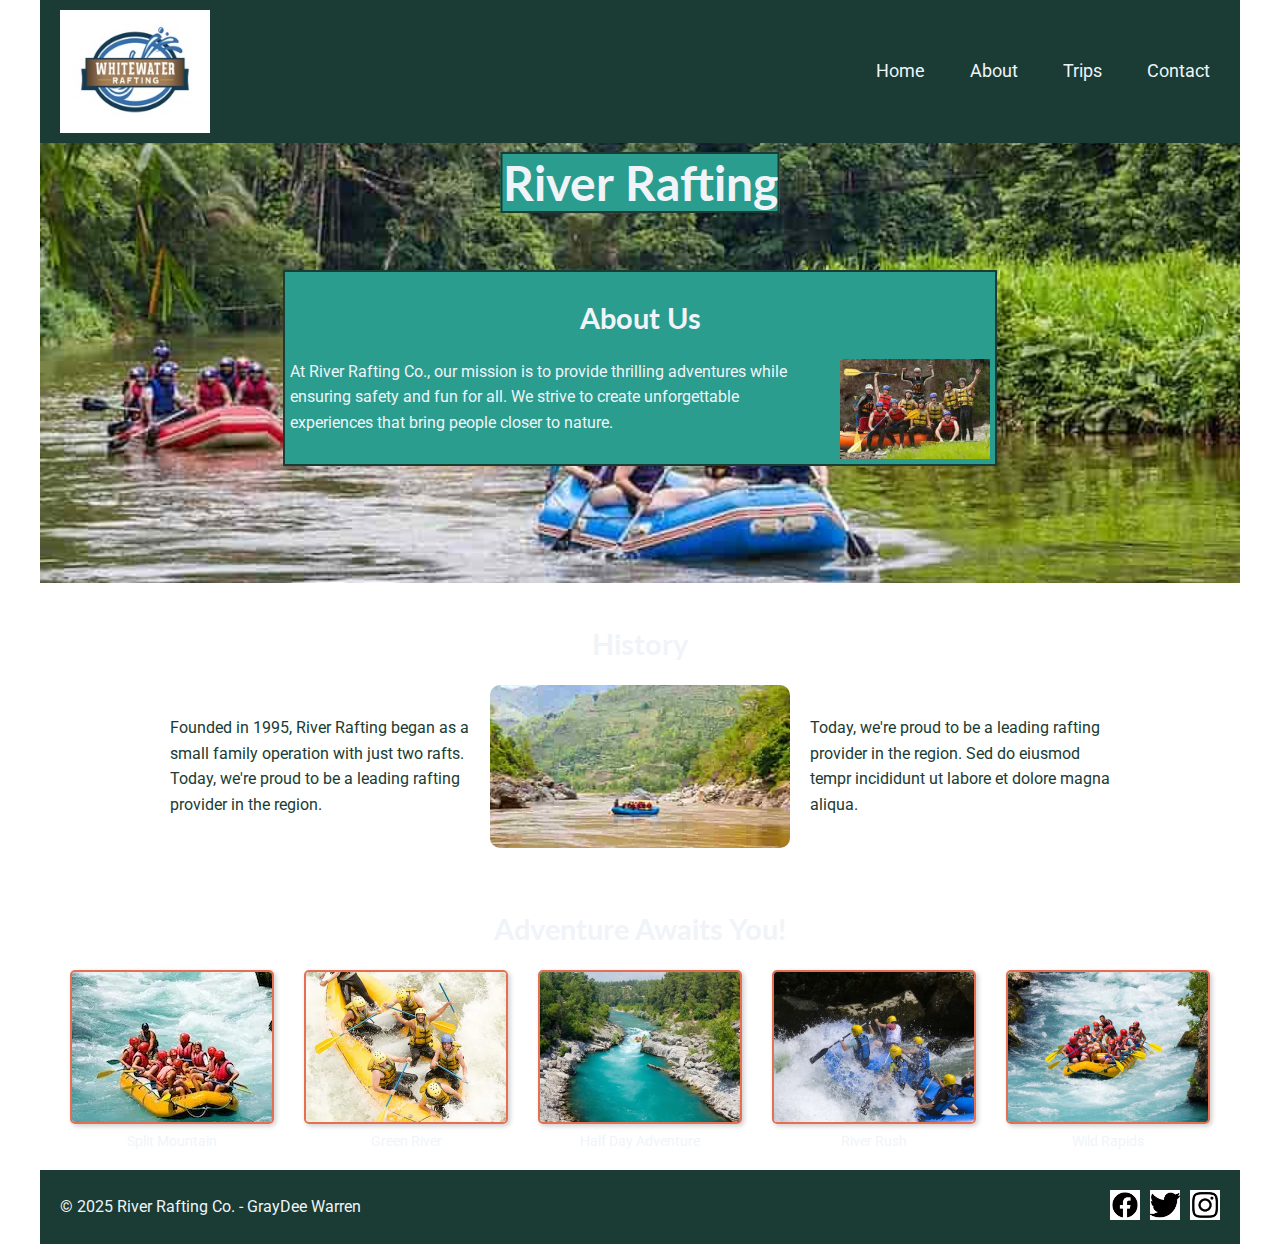
<file: wwr/about.html>
<!DOCTYPE html>
<html lang="en-US">
<head>
  <meta charset="utf-8">
  <meta name="viewport" content="width=device-width,initial-scale=1.0">
  <title>About Us | River Rafting</title>
  <meta name="description" content="GrayDee Warren's River Rafting about page. ">

  <meta name="author" content="GrayDee Warren">
  <link rel="stylesheet" href="styles/rafting.css">

  <link rel="preconnect" href="https://fonts.googleapis.com">
  <link rel="preconnect" href="https://fonts.gstatic.com" crossorigin>
  <link href="https://fonts.googleapis.com/css2?family=Lato:wght@400;700&family=Roboto:wght@400;700&display=swap" rel="stylesheet">
</head>

<body>
    <header class="header-grid">
        <img src="./images/rafting-logo.jpg" alt="White Water Rafting Logo">
        <nav class="nav-flex">
            <a href="index.html">Home</a>
            <a href="about.html">About</a>
            <a href="trips.html">Trips</a>
            <a href="contact.html">Contact</a>
        </nav>
    </header>

    <main>
        <div class="hero">
            <img src="./images/background.jpg" alt="White Water Rafting Trip" class="hero-image">
            <h1>River Rafting</h1>
        </div>
        
        <article class="article-content">
            <h2>About Us</h2>
            <img src="./images/happy-client.jpg" alt="Happy Client" class="client-image">
            <p>
                At River Rafting Co., our mission is to provide thrilling adventures 
                while ensuring safety and fun for all. We strive to create unforgettable 
                experiences that bring people closer to nature. 
            </p>
        </article>

        <section class="history">
            <h2>History</h2>
            <div class="history-content">
            <p>
                Founded in 1995, River Rafting began as a small family operation 
                with just two rafts. Today, 
                we're proud to be a leading rafting provider in the region.
            </p>
            <img src="images/history.jpg" alt="Rafting down a brown river">
            <p>
                Today, we're proud to be a leading rafting provider in the region. 
                Sed do eiusmod tempr incididunt ut labore et dolore magna aliqua.
            </p>
            </div>
        </section>

        <section class="adventures">
            <h2>Adventure Awaits You!</h2>
            <div class="adventure-gallery">
                <figure>
                    <img src="images/rafting1.jpg" alt="Rafting Scene 1">
                    <figcaption>Split Mountain</figcaption>
                </figure>
                <figure>
                    <img src="images/rafting2.webp" alt="Rafting Scene 2">
                    <figcaption>Green River</figcaption>
                </figure>
                <figure>
                    <img src="images/rafting3.webp" alt="Rafting Scene 3">
                    <figcaption>Half Day Adventure</figcaption>
                </figure>
                <figure>
                    <img src="images/rafting4.webp" alt="Rafting Scene 4">
                    <figcaption>River Rush</figcaption>
                </figure>
                <figure>
                    <img src="images/rafting5.jpg" alt="Rafting Scene 5">
                    <figcaption>Wild Rapids</figcaption>
                </figure>
            </div>
        </section>
    </main>


    <footer class="footer-flex">
        <p>&copy; 2025 River Rafting Co. - GrayDee Warren</p>
        <div class="social-links">
            <a href="https://facebook.com"><img src="images/facebook.png" alt="Facebook"></a>
            <a href="https://twitter.com"><img src="images/twitter.png" alt="Twitter"></a>
            <a href="https://instagram.com"><img src="images/instagram.png" alt="Instagram"></a>
        </div>
    </footer>
</body>
</html>
</file>
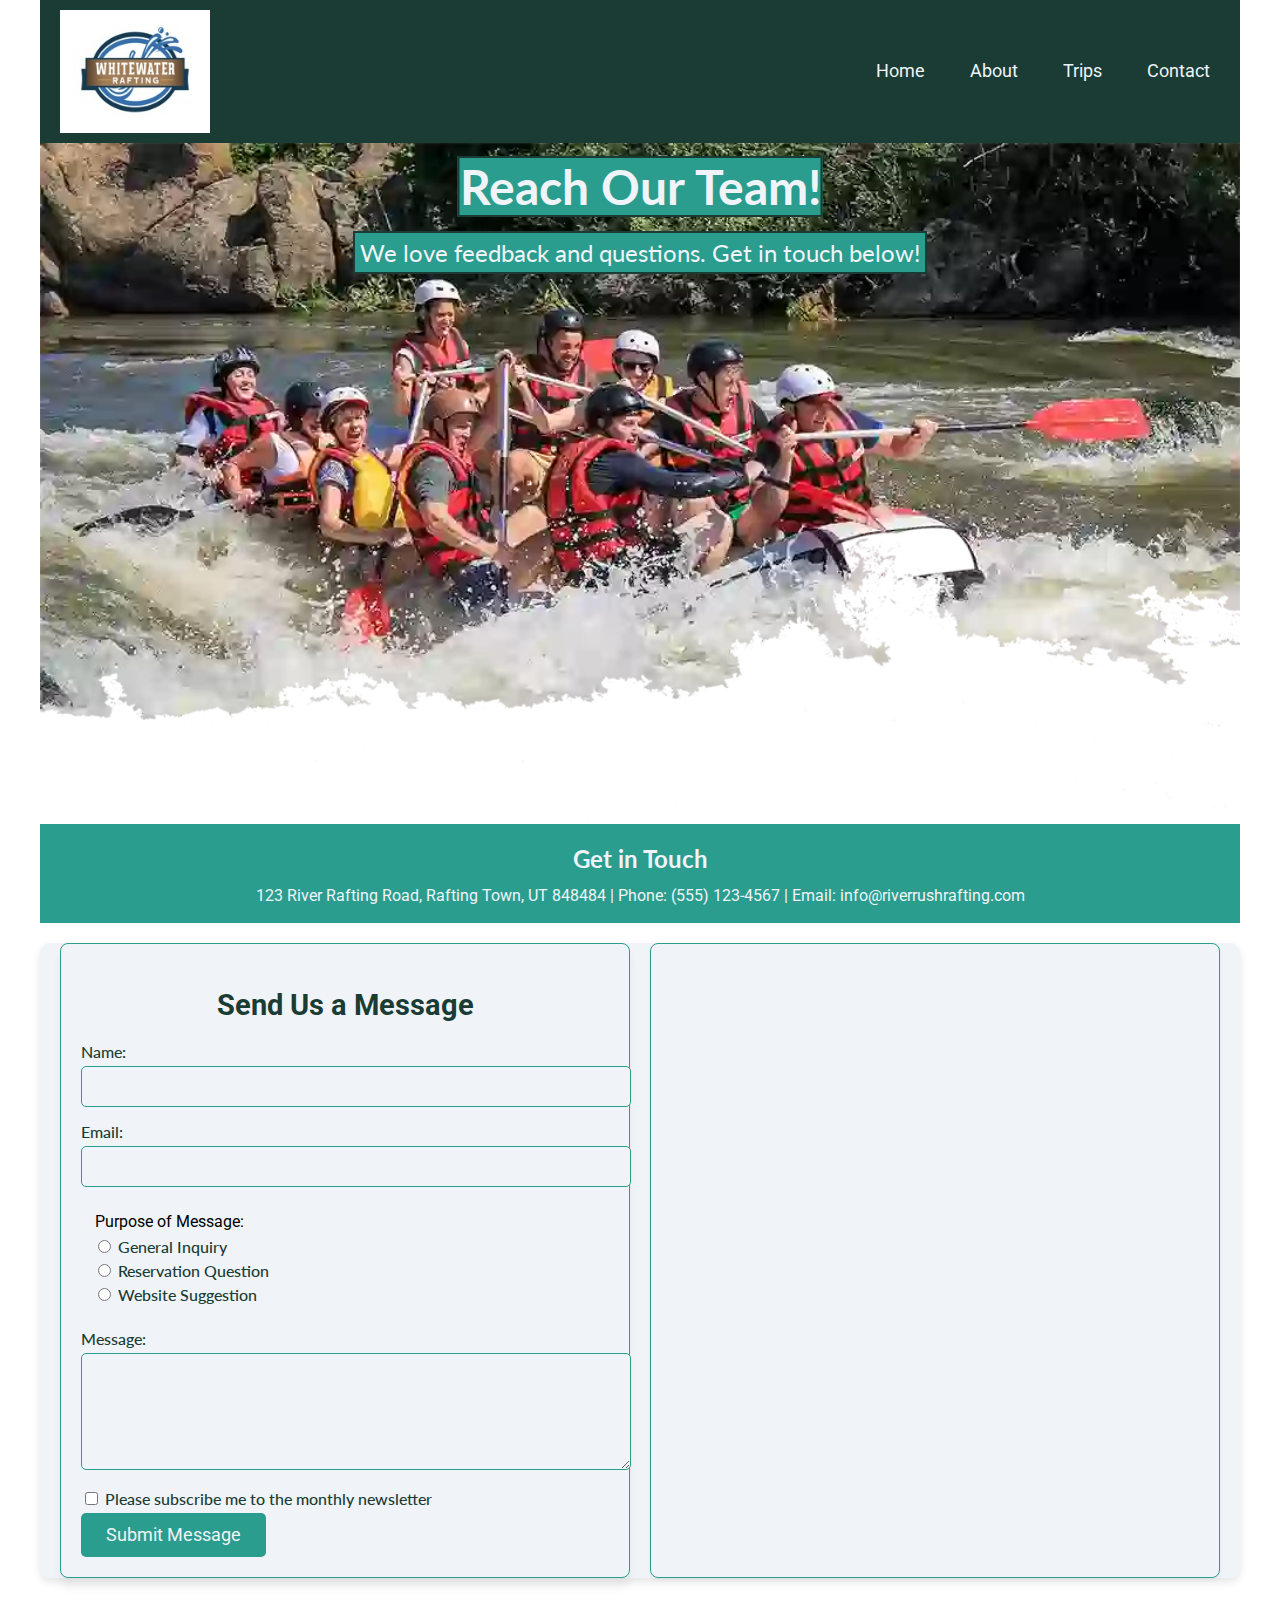
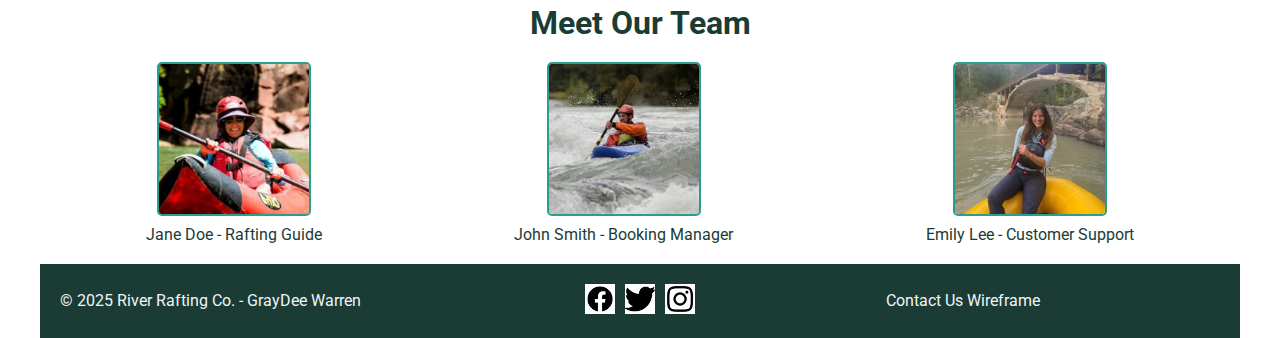
<file: wwr/contact.html>
<!DOCTYPE html>
<html lang="en-US">
<head>
  <meta charset="utf-8">
  <meta name="viewport" content="width=device-width,initial-scale=1.0">
  <title>Contact Us | River Rafting</title>
  <meta name="description" content="Get in touch with River Rafting for bookings, inquiries, or suggestions. Find our address, phone, email, and more. ">

  <meta name="author" content="GrayDee Warren">
  <link rel="stylesheet" href="styles/rafting.css">

  <link rel="preconnect" href="https://fonts.googleapis.com">
  <link rel="preconnect" href="https://fonts.gstatic.com" crossorigin>
  <link href="https://fonts.googleapis.com/css2?family=Lato:wght@400;700&family=Roboto:wght@400;700&display=swap" rel="stylesheet">

</head>
    
    <body>
        <header class="header-grid">
            <img src="./images/rafting-logo.jpg" alt="White Water Rafting Logo">
            <nav class="nav-flex">
                <a href="index.html">Home</a>
                <a href="about.html">About</a>
                <a href="trips.html">Trips</a>
                <a href="contact.html">Contact</a>
            </nav>
        </header>
    
        <main>
            <div class="contact-hero">
                <img src="./images/contact-hero.webp" alt="River Rush Team Rafting" class="hero-image">
                <h1>Reach Our Team!</h1>
                <h2>We love feedback and questions. Get in touch below! </h2>
            </div>
    
            <section class="company-info">
                <h2>Get in Touch</h2>
                <p>123 River Rafting Road, Rafting Town, UT 848484 | Phone: (555) 123-4567 | Email: info@riverrushrafting.com</p>
            </section>
            
            <section class="contact-layout">
                <div class="contact-form">
                    <h2>Send Us a Message</h2>
                    <form action="/submit" method="post">
                    <label id="name-label" for="name">Name:</label>
                    <input type="text" id="name" name="name" required>
                    <label id="email-label" for="email">Email:</label>
                    <input type="email" id="email" name="email" required>
                    <fieldset id="purpose-fieldset">
                        <legend>Purpose of Message:</legend>
                        <label><input type="radio" name="purpose" value="inquiry" required> General Inquiry</label>
                        <label><input type="radio" name="purpose" value="reservation"> Reservation Question</label>
                        <label><input type="radio" name="purpose" value="suggestion"> Website Suggestion</label>
                    </fieldset>
                    <label for="message">Message:</label>
                    <textarea id="message" name="message" rows="5" required></textarea>
                    <label><input type="checkbox" name="newsletter"> Please subscribe me to the monthly newsletter</label>
                    <button type="submit">Submit Message</button>
                  </form>
                </div>
            
                <div class="map">
                    <iframe src="https://www.google.com/maps/embed?pb=..." width="300" height="400" allowfullscreen="" loading="lazy"></iframe>
                </div>
            </section>

            <section class="employee-profiles">
                <h2>Meet Our Team</h2>
                <div class="profile-gallery">
                  <figure>
                    <img src="./images/Employee.jpg" alt="Jane Doe">
                    <figcaption>Jane Doe - Rafting Guide</figcaption>
                  </figure>
                  <figure>
                    <img src="./images/Employee2.jpg" alt="John Smith">
                    <figcaption>John Smith - Booking Manager</figcaption>
                  </figure>
                  <figure>
                    <img src="./images/Employee3.jpg" alt="Emily Lee">
                    <figcaption>Emily Lee - Customer Support</figcaption>
                  </figure>
                </div>
            </section>
        </main>
          
        <footer class="footer-flex">
              <p>© 2025 River Rafting Co. - GrayDee Warren</p>
              <div class="social-links">
                <a href="https://facebook.com"><img src="images/facebook.png" alt="Facebook"></a>
                <a href="https://twitter.com"><img src="images/twitter.png" alt="Twitter"></a>
                <a href="https://instagram.com"><img src="images/instagram.png" alt="Instagram"></a>
              </div>
              <p><a href="https://app.moqups.com/Go7722RDjstcuTNpGN3vl7vfRyUl7U7z/edit/page/ad64222d5">Contact Us Wireframe</a></p>
        </footer>
    </body>
</html>
</file>
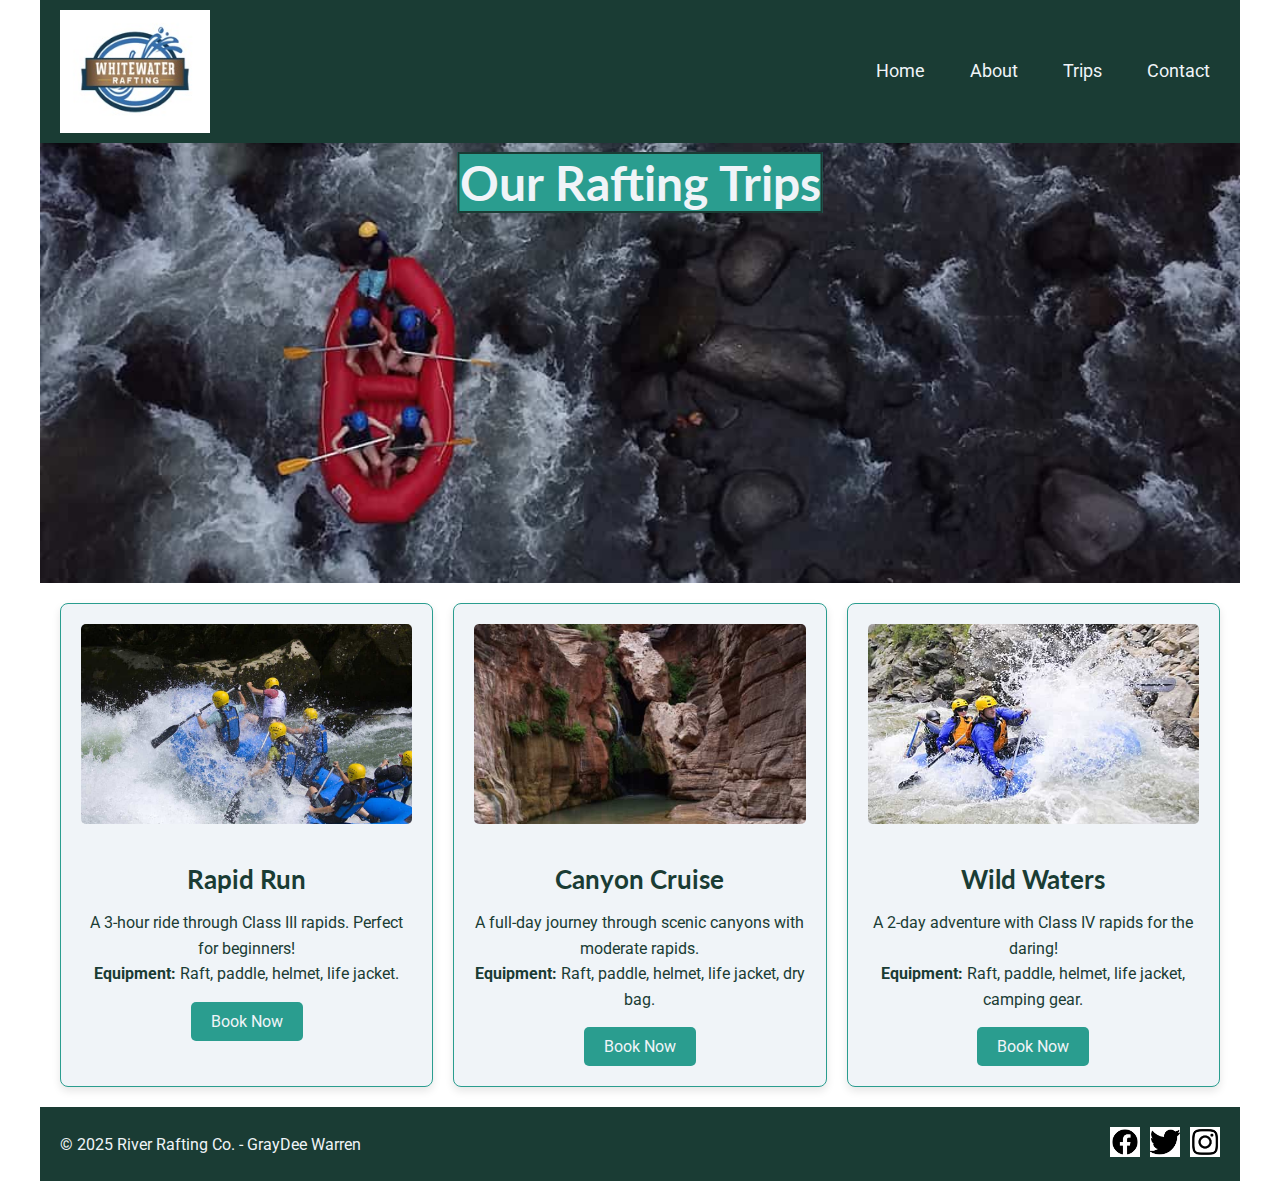
<file: wwr/trips.html>
<!DOCTYPE html>
<html lang="en-US">
<head>
  <meta charset="utf-8">
  <meta name="viewport" content="width=device-width,initial-scale=1.0">
  <title>Trips| River Rafting</title>
  <meta name="description" content="Discover thrilling rafting trips with River Rafting. View details and book today!">

  <meta name="author" content="GrayDee Warren">
  <link rel="stylesheet" href="styles/rafting.css">

  <link rel="preconnect" href="https://fonts.googleapis.com">
  <link rel="preconnect" href="https://fonts.gstatic.com" crossorigin>
  <link href="https://fonts.googleapis.com/css2?family=Lato:wght@400;700&family=Roboto:wght@400;700&display=swap" rel="stylesheet">

</head>

<body>

  <header class="header-grid">
    <img src="images/rafting-logo.jpg" alt="River Rush Rafting Logo">
    <nav class="nav-flex">
      <a href="index.html">Home</a>
      <a href="about.html">About</a>
      <a href="trips.html">Trips</a>
      <a href="contact.html">Contact</a>
    </nav>
  </header>

  <main>
    <div class="hero">
      <img src="images/trips-hero.jpg" alt="Rafting Trips">
      <h1>Our Rafting Trips</h1>
    </div>

    <section class="trips-grid">
      <div class="trip">
        <img src="images/trip1.jpg" alt="Rapid Run">
        <h2>Rapid Run</h2>
        <p>A 3-hour ride through Class III rapids. Perfect for beginners!<br><strong>Equipment:</strong> Raft, paddle, helmet, life jacket.</p>
        <a href="contact.html" class="trip-button">Book Now</a>
      </div>
      <div class="trip">
        <img src="images/trip2.jpg" alt="Canyon Cruise">
        <h2>Canyon Cruise</h2>
        <p>A full-day journey through scenic canyons with moderate rapids.<br><strong>Equipment:</strong> Raft, paddle, helmet, life jacket, dry bag.</p>
        <a href="contact.html" class="trip-button">Book Now</a>
      </div>
      <div class="trip">
        <img src="images/trip3.jpg" alt="Wild Waters">
        <h2>Wild Waters</h2>
        <p>A 2-day adventure with Class IV rapids for the daring!<br><strong>Equipment:</strong> Raft, paddle, helmet, life jacket, camping gear.</p>
        <a href="contact.html" class="trip-button">Book Now</a>
      </div>
    </section>

  </main>

  <footer class="footer-flex">
    <p>© 2025 River Rafting Co. - GrayDee Warren</p>
    <div class="social-links">
      <a href="https://facebook.com"><img src="images/facebook.png" alt="Facebook"></a>
      <a href="https://twitter.com"><img src="images/twitter.png" alt="Twitter"></a>
      <a href="https://instagram.com"><img src="images/instagram.png" alt="Instagram"></a>
    </div>
  </footer>
</body>
</html>
</file>
<file: wwr/styles/rafting.css>
:root {
    --primary-color: #f0f4f8;    
    --secondary-color: #1a3c34;  
    --accent1-color: #2a9d8f;    
    --accent2-color: #e76f51;    
  
    
    --heading-font: 'Lato', sans-serif;
    --text-font: 'Roboto', sans-serif;
}
  
.lato-thin {
    font-family: "Lato", sans-serif;
    font-weight: 100;
    font-style: normal;
}
  
.lato-regular {
    font-family: "Lato", sans-serif;
    font-weight: 400;
    font-style: normal;
}
  
.roboto-regular {
    font-family: "Roboto", sans-serif;
    font-weight: 400;
    font-style: normal;
    font-variation-settings: "wdth" 100;
}
  
body {
    max-width: 1200px;
    margin: 0 auto;
    font-family: var(--text-font);
}
  
  /* HEADER GRID */
.header-grid {
    display: grid;
    grid-template-columns: auto 1fr;
    align-items: center;
    justify-content: space-between;
    padding: 10px 20px;
    background-color: var(--secondary-color);
}
  
.header-grid img {
    width: 150px;
    height: auto;
}
  
  /* NAV FLEX */
.nav-flex {
    display: flex;
    justify-content: end;
    gap: 25px;
}
  
.nav-flex a {
    color: var(--primary-color);
    text-decoration: none;
    font-size: 1.1em;
    padding: 5px 10px;
}
  
.nav-flex a:hover {
    color: var(--accent1-color);
}
  
  /* HEADINGS */
h1, h2 {
    font-family: var(--heading-font);
    color: var(--primary-color);
}
  
h1 {
    font-size: 3.5em;
    position: absolute;
    left: 50%;
    transform: translateX(-50%);
    color: var(--primary-color);
    text-align: center;
    border: 2px solid var(--secondary-color);
}
  
h2 {
    font-size: 1.8em;
    text-align: center;
}
  
 
p {
    color: var(--primary-color);
    font-size: 1em;
    line-height: 1.6;
}
  
  /* HERO CONTAINER */
.hero {
    position: relative;
    height: 440px;
    width: 100%;
}
  
.hero h1 {
    position: absolute;
    top: 2%;
    left: 50%;
    transform: translateX(-50%);
    color: var(--primary-color);
    font-size: 3em;
    margin: 0;
    background-color: var(--accent1-color);
}
  
.hero img {
    width: 100%;
    height: 100%;
    object-fit: cover;
    display: block;
    position: absolute;
    top: 0;
    left: 0;
    z-index: -1;
}
  
  /* ARTICLE SECTION */
article {
    position: absolute;
    top: 30%;
    left: 50%;
    transform: translateX(-50%);
    border: 2px solid var(--secondary-color);
    background-color: var(--accent1-color);
    padding: 5px;
    width: 700px;
}
  
article img {
    float: right;
    max-width: 150px;
    margin-left: 20px;
}
  
  /* HISTORY SECTION */
.history {
    padding: 20px;
}
  
.history-content {
    display: flex;
    align-items: center;
    gap: 20px;
    justify-content: center;
}
  
.history-content p {
    flex: 1;
    color: var(--secondary-color);
    max-width: 300px;
}
  
.history-content img {
    width: 300px;
    height: auto;
    border-radius: 10px;
}
  
  /* ADVENTURE SECTION */
.adventures {
    padding: 20px;
}
  
.adventure-gallery {
    display: flex;
    justify-content: space-around;
    gap: 10px;
    flex-wrap: wrap;
}
  
.adventure-gallery figure {
    margin: 0;
    text-align: center;
}
  
.adventure-gallery img {
    width: 200px;
    height: 150px;
    object-fit: cover;
    border: 2px solid var(--accent2-color);
    border-radius: 5px;
    box-shadow: 2px 2px 5px rgba(0, 0, 0, 0.2);
}
  
.adventure-gallery figcaption {
    font-size: 0.9em;
    color: var(--primary-color);
    margin-top: 5px;
}
  
  /* FOOTER */
.footer-flex {
    display: flex;
    justify-content: space-between;
    align-items: center;
    padding: 20px;
    background-color: var(--secondary-color);
    gap: 10px;
}
  
 
.footer-flex p:first-child {
    margin: 0;
    font-size: 1em;
    flex: 1 1 30%;
    text-align: left;
}
  
 
.social-links {
    display: flex;
    gap: 10px;
    flex: 0;
}
  
 
.footer-flex p:last-child {
    margin: 0;
    font-size: 1em;
    flex: 1 1 30%;
    text-align: center;
}
  
.social-links img {
    width: 30px;
    height: auto;
}
  
.footer-flex a {
    color: var(--primary-color);
    text-decoration: none;
}
  
.footer-flex a:hover {
    color: var(--accent2-color);
}
  
  /* ------------------- */
  /* CONTACT US SECTION */
  /* ------------------- */
  
  /* HERO CONTAINER */
.contact-hero {
    position: relative;
    text-align: center;
}
  
.contact-hero h1 {
    position: absolute;
    top: 2%;
    left: 50%;
    transform: translateX(-50%);
    color: var(--primary-color);
    font-size: 3em;
    margin: 0;
    background-color: var(--accent1-color);
}
  
.contact-hero h2 {
    position: absolute;
    top: 10%;
    left: 50%;
    transform: translateX(-50%);
    color: var(--primary-color);
    font-size: 1.5em;
    font-weight: 400;
    margin: 20px 0 0 0;
    border: 2px solid var(--secondary-color);
    padding: 5px;
    background-color: var(--accent1-color);
}
  
.contact-hero .hero-image {
    width: 100%;
    height: auto;
    display: block;
}
  
  /* Company Info */
.company-info {
    width: 100%;
    padding: 10px 0;
    background-color: var(--accent1-color);
    text-align: center;
}
  
.company-info h2 {
    font-size: 1.5em;
    margin: 10px 0;
    color: var(--primary-color);
}
  
.company-info p {
    margin: 5px 0;
    font-size: 1em;
    color: var(--primary-color);
}
  
  /* Contact Form */
.contact-layout {
    display: flex;
    flex-direction: row;
    flex-wrap: nowrap;
    justify-content: space-between;
    align-items: stretch;
    max-width: 1200px;
    margin: 20px auto;
    padding: 0 20px;
    gap: 20px;
    background-color: var(--primary-color);
    border-radius: 10px;
    box-shadow: 0 4px 8px rgba(0, 0, 0, 0.1);
}
  
.contact-form {
    flex: 1;
    min-width: 0;
    max-width: 50%;
    padding: 20px;
    background-color: var(--primary-color);
    border: 1px solid var(--accent1-color);
    border-radius: 8px;
    box-shadow: 0 10px 10px rgba(0, 0, 0, 0.05);
    display: flex;
    flex-direction: column;
}
  
.contact-form h2 {
    color: var(--secondary-color);
    font-size: 1.8em;
    margin-bottom: 20px;
    font-family: 'Roboto', sans-serif;
}
  
.contact-form label {
    font-family: 'Lato', sans-serif;
    color: var(--secondary-color);
    font-weight: 500;
    margin-bottom: 5px;
    display: block;
}
  
.contact-form input[type="text"],
.contact-form input[type="email"],
.contact-form textarea {
    width: 100%;
    padding: 10px;
    margin-bottom: 15px;
    border: 1px solid var(--accent1-color);
    border-radius: 5px;
    font-family: 'Lato', sans-serif;
    font-size: 1em;
    background-color: var(--primary-color);
    transition: border-color 0.3s ease;
}
  
.contact-form input[type="text"]:focus,
.contact-form input[type="email"]:focus,
.contact-form textarea:focus {
    border-color: var(--accent2-color);
    outline: none;
}
  
.contact-form fieldset {
    border: none;
    margin: 10px 0;
}
  
.contact-form fieldset label {
    margin-right: 15px;
    color: var(--secondary-color);
}
  
.contact-form button {
    background-color: var(--accent1-color);
    color: var(--primary-color);
    padding: 12px 25px;
    border: none;
    border-radius: 5px;
    font-family: 'Roboto', sans-serif;
    font-size: 1.1em;
    cursor: pointer;
    transition: background-color 0.3s ease;
    margin-top: auto;
}
  
.contact-form button:hover {
    background-color: var(--accent2-color);
}
  
.map {
    flex: 1;
    min-width: 0;
    max-width: 50%;
    padding: 20px;
    background-color: var(--primary-color);
    border: 1px solid var(--accent1-color);
    border-radius: 8px;
    box-shadow: 0 2px 4px rgba(0, 0, 0, 0.05);
    display: flex;
    flex-direction: column;
}
  
.map iframe {
    border: none;
    width: 100%;
    flex: 1 1 auto;
    border-radius: 5px;
}

  /* Employees Section */
.employee-profiles {
    margin: 20px auto;
    max-width: 1200px;
    padding: 0 20px;
    text-align: center;
}

.employee-profiles h2 {
    font-size: 2em;
    margin-bottom: 20px;
    color: var(--secondary-color);
    font-family: 'Roboto', sans-serif;
}
  
.profile-gallery {
    display: flex;
    justify-content: space-around;
    flex-wrap: wrap;
    gap: 20px;
}
  
.profile-gallery figure {
    margin: 0;
}
  
.profile-gallery img {
    width: 150px;
    height: auto;
    border: 2px solid var(--accent1-color);
    border-radius: 5px;
}
  
.profile-gallery figcaption {
    color: var(--secondary-color);
    font-size: 1em;
    margin-top: 5px;
}

/* ------------------- */
/*        HOME         */
/* ------------------- */
.home-grid {
    display: grid;
    grid-template-columns: repeat(auto-fit, minmax(250px, 1fr)); 
    gap: 20px;
    max-width: 1200px;
    margin: 20px auto;
    padding: 0 20px;
}

.intro, .cta, .newsletter, .quote {
    background-color: var(--primary-color);
    padding: 20px;
    border: 1px solid var(--accent1-color);
    border-radius: 8px;
    box-shadow: 0 4px 8px rgba(0, 0, 0, 0.1);
    text-align: center;
}

.intro h2, .cta h2, .newsletter h2, .quote h2 { 
    color: var(--secondary-color);
    font-size: 1.6em;
    margin-bottom: 15px;
}

.intro p {
    color: var(--secondary-color);
}

.cta-button {
    display: inline-block;
    background-color: var(--accent1-color);
    color: var(--primary-color);
    padding: 12px 25px;
    text-decoration: none;
    border-radius: 5px;
    font-family: var(--text-font);
    font-size: 1.1em;
    transition: background-color 0.3s ease;
}

.cta-button:hover {
    background-color: var(--accent2-color);
}

.newsletter form {
    display: flex;
    flex-direction: column;
    gap: 10px;
}

.newsletter input[type="email"] {
    padding: 10px;
    border: 1px solid var(--accent1-color);
    border-radius: 5px;
    font-family: var(--heading-font);
    font-size: 1em;
}

.newsletter button {
    background-color: var(--accent1-color);
    color: var(--primary-color);
    padding: 12px;
    border: none;
    border-radius: 5px;
    font-family: var(--text-font);
    font-size: 1.1em;
    cursor: pointer;
    transition: background-color 0.3s ease;
}

.newsletter button:hover {
    background-color: var(--accent2-color);
}

.quote blockquote {
    font-style: italic;
    color: var(--secondary-color);
    font-size: 1.1em;
    line-height: 1.5;
    margin: 0;
}

.quote cite {
    display: block;
    margin-top: 10px;
    font-size: 0.9em;
    color: var(--secondary-color);
    font-style: normal;
}

/* ------------------- */
/*        TRIPS        */
/* ------------------- */
.trips-grid {
    display: grid;
    grid-template-columns: repeat(auto-fit, minmax(300px, 1fr));
    gap: 20px;
    max-width: 1200px;
    margin: 20px auto;
    padding: 0 20px;
}

.trip {
    background-color: var(--primary-color);
    padding: 20px;
    border: 1px solid var(--accent1-color);
    border-radius: 8px;
    box-shadow: 0 4px 8px rgba(0, 0, 0, 0.1);
    text-align: center;
}

.trip img {
    width: 100%;
    height: 200px;
    object-fit: cover;
    border-radius: 5px;
    margin-bottom: 15px;
}

.trip h2 {
    color: var(--secondary-color);
    font-size: 1.6em;
    margin-bottom: 10px;
}

.trip p {
    color: var(--secondary-color);
    margin-bottom: 15px;
}

.trip-button {
    display: inline-block;
    background-color: var(--accent1-color);
    color: var(--primary-color);
    padding: 10px 20px;
    text-decoration: none;
    border-radius: 5px;
    font-family: var(--text-font);
    font-size: 1em;
    transition: background-color 0.3s ease;
}

.trip-button:hover {
    background-color: var(--accent2-color);
}
</file>
